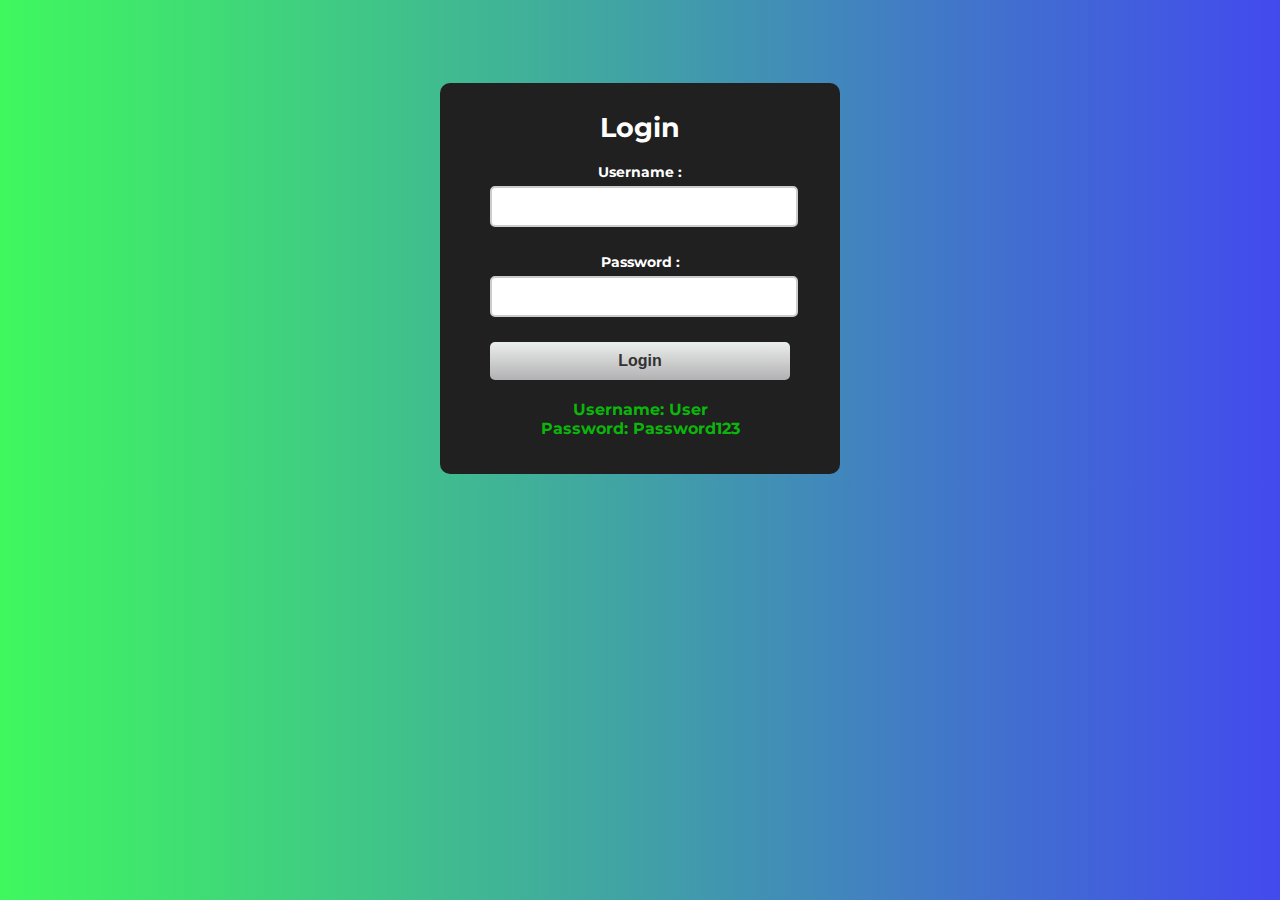
<file: index.html>
<!DOCTYPE html>
<html lang="en">
<head>
    <meta charset="UTF-8">
    <meta http-equiv="X-UA-Compatible" content="IE=edge">
    <meta name="viewport" content="width=device-width, initial-scale=1.0">
    <link rel="icon" type="image/x-icon" href="images\Store.png">
    <link rel="stylesheet" href="style.css" />
    <title>Login</title>
</head>
<body>
        
    <div class="container">
            <h1>Login</h1>
            <form id="form_id" method="post" name="myform">
                <label>Username :</label>
                <input type="text" name="username" id="username" />
                <label>Password :</label>
                <input type="password" name="password" id="password" />
                <input type="button" value="Login" id="submit" onclick="validate()" />
            </form>
            <p class="text">Username: User<br />Password: Password123</p>
    </div>

<script src="index.js"></script>
</body>

</html>
</file>
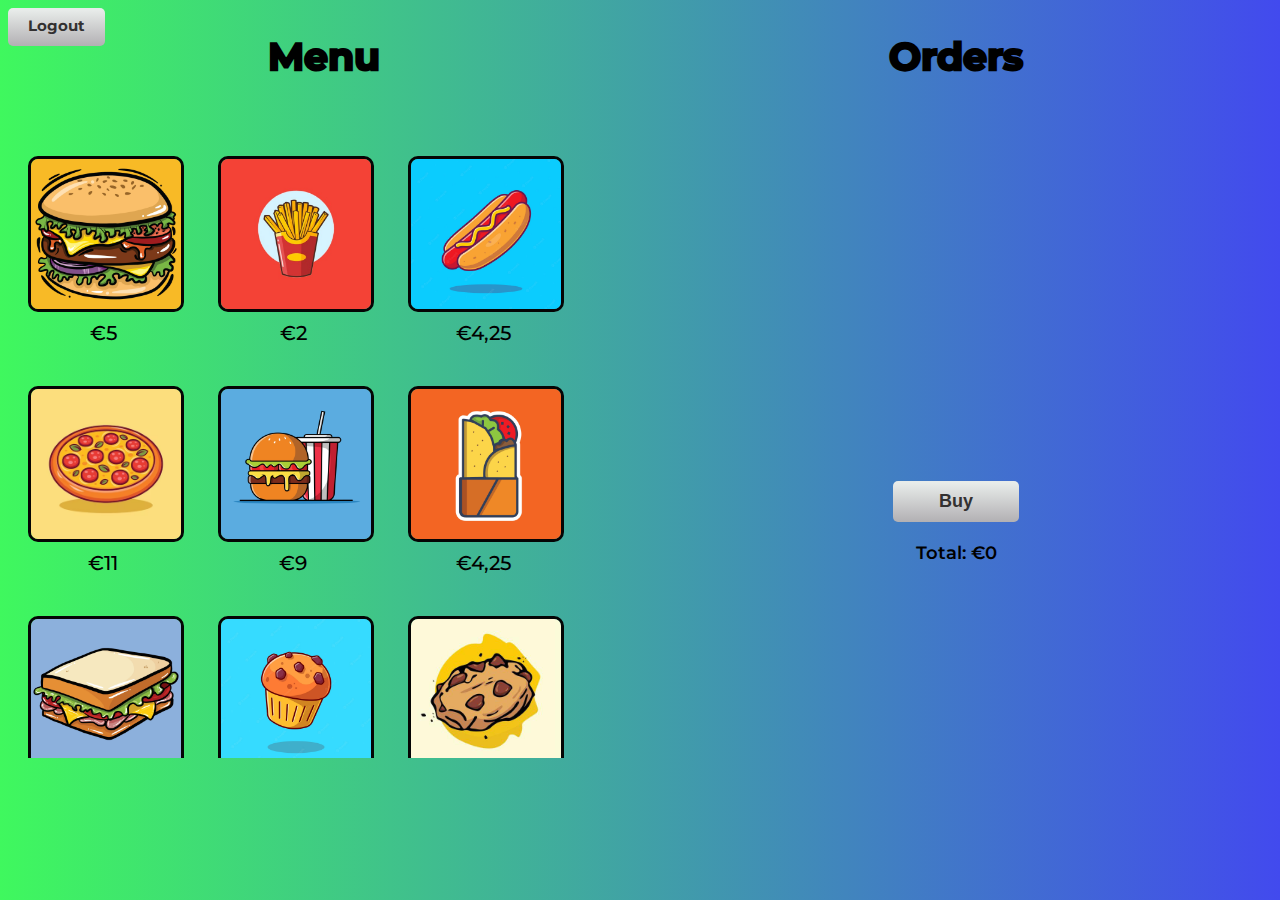
<file: store.html>
<!DOCTYPE html>
<html lang="en">
<head>
    <meta charset="UTF-8">
    <meta http-equiv="X-UA-Compatible" content="IE=edge">
    <meta name="viewport" content="width=device-width, initial-scale=1.0">
    <link rel="icon" type="image/x-icon" href="images\Store.png">
    <link rel="stylesheet" href="store.css" />
    <title>Order App</title>
</head>
<body>
<div class="container">
  

    <div class="products">
      
      <a href="index.html" id="logout-btn">Logout</a>        
        <h1>Menu</h1>
        <div class="product">
          <img src="images\Cheeseburger.jpg">
          <p class="price">€5</p>
        </div>
        <div class="product">
          <img src="images\Friet.jpg">
          <p class="price">€2</p>
        </div>
        <div class="product">
          <img src="images\Hotdog.jpg">
          <p class="price">€4,25</p>
        </div>
        <div class="product">
          <img src="images\Pizza.jpg">
          <p class="price">€11</p>
        </div>
        <div class="product">
          <img src="images\Burger+Friet.jpg">
          <p class="price">€9</p>
        </div>
        <div class="product">
          <img src="images\Wrap.jpg">
          <p class="price">€4,25</p>
        </div>
        <div class="product">
          <img src="images\Sandwich.jpg">
          <p class="price">€3</p>
        </div>
        <div class="product">
          <img src="images\Muffin.jpg">
          <p class="price">€1,50</p>
        </div>
        <div class="product">
          <img src="images\Cookie.jpg">
          <p class="price">€1</p>
        </div>
        <div class="product">
          <img src="images\Cola.jpg">
          <p class="price">€1,50</p>
        </div>
        <div class="product">
          <img src="images\Fanta.jpg">
          <p class="price">€1,50</p>
        </div>
        <div class="product">
          <img src="images\Milkshake.jpg">
          <p class="price">€3,25</p>
        </div>
        <div class="product">
          <img src="images\Icecream.jpg">
          <p class="price">€3</p>
        </div>
        <div class="product">
          <img src="images\Donut.jpg">
          <p class="price">€2</p>
        </div>
        <div class="product">
          <img src="images\Coffee.jpg">
          <p class="price">€1,75</p>
        </div>
        <div class="product">
          <img src="images\Thee.jpg">
          <p class="price">€1,75</p>
        </div>
    </div>

      <div class="store-card">
        <h1>Orders</h1>
          <ul id="order-list">
          </ul>
          <button id="buy-button">Buy</button>
          <li id="total-price">Total: €0</li>
    </div>

</div>
<script src="store.js"></script>
</body>
</html>
</file>
<file: style.css>
@import url('https://fonts.googleapis.com/css2?family=Montserrat:wght@100;200;300;400;500;600;700;800;900&display=swap');

body {
  font-family: 'Montserrat', sans-serif;
  display: flex;
  align-items: center;
  justify-content: center;
  text-align: center;
  background: linear-gradient(to right, #3ff85e, #424aee);
}

h1 {
  color: white;
  font-size: 27px;
}

.container {
  width: 300px;
  padding: 10px 50px 20px;
  background-color: #202020;
  border-radius: 10px;
  margin-top: 75px;
}

input[type=text],
input[type=password] {
  width: 100%;
  height: 35px;
  margin-bottom: 25px;
  margin-top: 5px;
  border: 2px solid #ccc;
  color: #000000;
  font-size: 16px;
  border-radius: 5px;
}

label {
  color: #fff;
  font-size: 14px;
  font-weight: bold;
}

.text {
  margin-top: 20px;
  color: #09c009f1;
  font-weight: bold;
}

input[type=button] {
  font-size: 16px;
  background: linear-gradient(#e8ecea 5%, #b2b0b3 100%);
  border: none;
  color: #333131;
  font-weight: bold;
  cursor: pointer;
  width: 100%;
  border-radius: 5px;
  padding: 10px;
  outline: none;
}

input[type=button]:hover {
  background: linear-gradient(#b2b0b3 5%, #e8ecea 100%);
}
</file>
<file: store.css>
@import url('https://fonts.googleapis.com/css2?family=Montserrat:wght@100;200;300;400;500;600;700;800;900&display=swap');

body {
  font-family: 'Montserrat', sans-serif;
  background: linear-gradient(to right, #3ff85e, #424aee);
}

::-webkit-scrollbar {
  width: 11px;
}
::-webkit-scrollbar-track {
  box-shadow: inset 0 0 5px #ffffff; 
  border-radius: 10px;
}
::-webkit-scrollbar-thumb {
  background-color: #151515;
  border-radius: 10px;
}

::-webkit-scrollbar-thumb:hover {
  background-color: #222121;
}

.container {
  display: flex;
  justify-content: space-around;
}

#logout-btn {
  font-size: 15px;
  background: linear-gradient(#e8ecea 5%, #b2b0b3 100%);
  border: none;
  color: #333131;
  font-weight: bold;
  cursor: pointer;
  height: 22px;
  padding: 8px 20px;
  border-radius: 5px;
  outline: none;
  margin-bottom: -100px;
  text-decoration: none;
  text-align: center;
}

#logout-btn:hover {
  background: linear-gradient(#b2b0b3 5%, #e8ecea 100%);
  transform: scale(1.04);
}

h1 {
  text-align: center;
  width: 100%;
  font-size: 38px;
  color: black;
  -webkit-text-stroke: 2.5px #000000; 
}

.products {
  display: flex;
  flex-wrap: wrap;
  width: 50%;
  overflow-y: scroll;
  height: 750px;
}

.product {
  width: 150px;
  height: 150px;
  background-color: transparent;
  text-align: center;
  margin: 50px 20px 30px;
  cursor: pointer;
}

.product:hover {
  transform: scale(1.03);
  transition: transform .2s;
}

img {
  width: 150px;
  height: 150px;
  border-radius: 10px;
  border: 3px solid #050505;
}

p {
  margin-top: 5px;
  font-size: 20px;
  font-weight: 500;
}

/* ----------------------------- Right Side ----------------------------- */

.store-card {
  width: 50%;
  text-align: center;
  position: relative;
}

ul {
  list-style: none;  
  display: flex;
  flex-wrap: wrap;
  margin-top: 75px;
  height: 300px;
  overflow-y: scroll;
}

li {  
  font-size: 15px;
  font-weight: 600;
  margin-bottom: 15px;
  list-style: none;
}

#buy-button {
  font-size: 18px;
  background: linear-gradient(#e8ecea 5%, #b2b0b3 100%);
  border: none;
  color: #333131;
  font-weight: bold;
  cursor: pointer;
  width: 20%;
  border-radius: 5px;
  padding: 10px;
  margin-top: 10px;
  margin-bottom: 10px;
  outline: none;
}

#buy-button:hover {
  background: linear-gradient(#b2b0b3 5%, #e8ecea 100%);
  transform: scale(1.03);
}

#total-price {
  margin-top: 10px;
  color: black;
  font-size: 18px;
}
</file>
